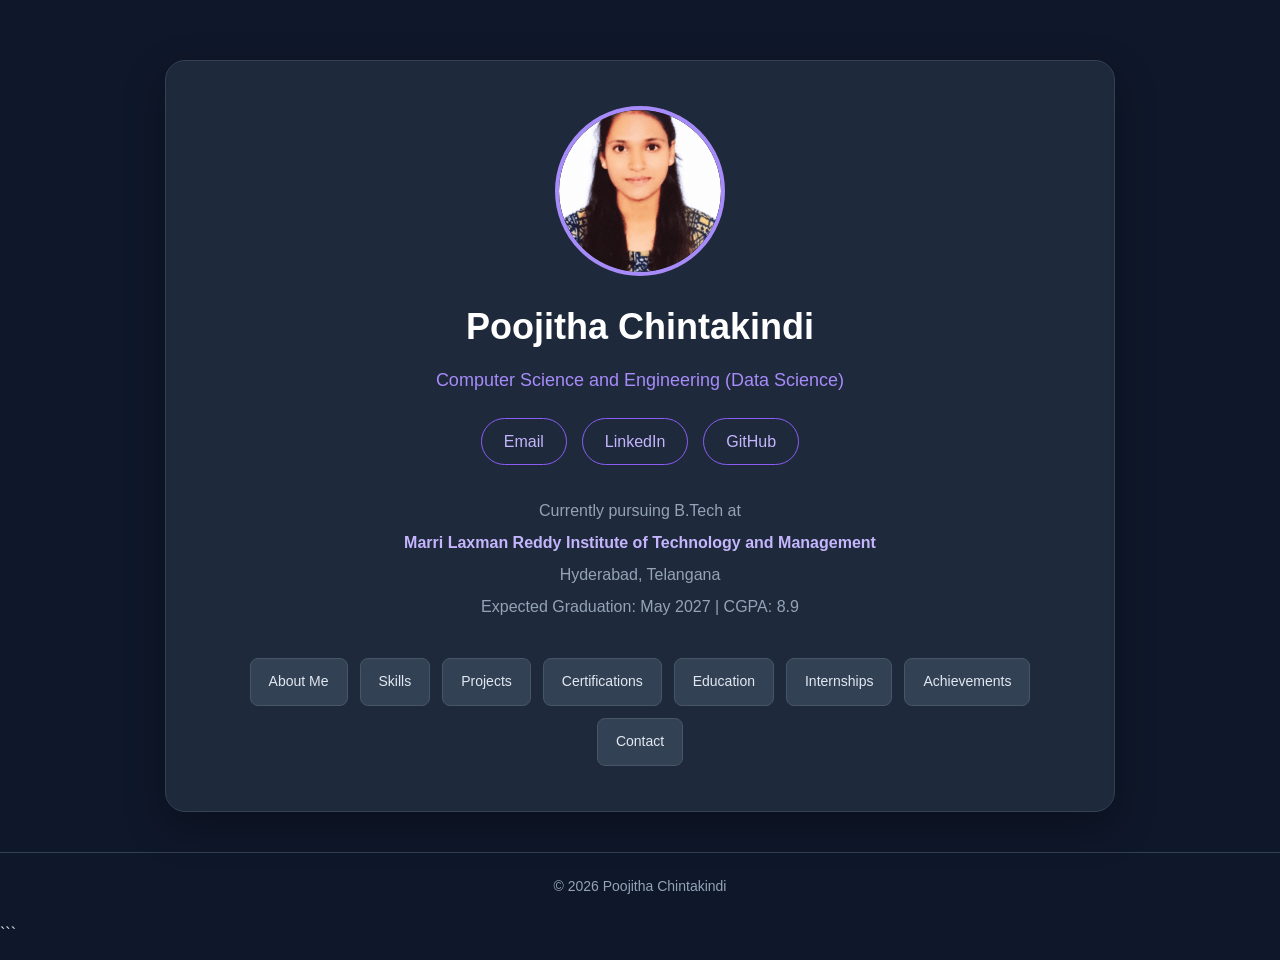
<file: index.html>
<!DOCTYPE html>
<html lang="en">

<head>
    <meta charset="UTF-8">
    <meta name="viewport" content="width=device-width, initial-scale=1.0">

    <title>Poojitha Chintakindi | Portfolio</title>

    <link rel="stylesheet" href="style.css">
</head>

<body>

    <main class="profile-page">
<div class="profile-image">
    <img src="./image/profile.jpeg" alt="Poojitha Chintakindi">
</div>
        <!-- Name -->
        <h1>Poojitha Chintakindi</h1>

        <!-- Degree -->
        <h2>Computer Science and Engineering (Data Science)</h2>

        <!-- Social Links -->
        <div class="contact-links">

            <a href="mailto:poojithachintakindi@gmail.com">
                Email
            </a>

            <a href="https://www.linkedin.com/in/poojitha-chintakindi-b271542a4"
               target="_blank"
               rel="noopener noreferrer">
                LinkedIn
            </a>

            <a href="https://github.com/poojithachintakindi"
               target="_blank"
               rel="noopener noreferrer">
                GitHub
            </a>

        </div>

        <!-- College -->
        <div class="college">

            <p>Currently pursuing B.Tech at</p>

            <a href="https://www.mlritm.ac.in/"
               target="_blank"
               rel="noopener noreferrer">
                Marri Laxman Reddy Institute of Technology and Management
            </a>

            <p>Hyderabad, Telangana</p>
            <p>Expected Graduation: May 2027 | CGPA: 8.9</p>

        </div>

        <!-- Navigation -->
        <nav class="portfolio-menu">

            <a href="about.html">About Me</a>

            <a href="skills.html">Skills</a>

            <a href="projects.html">Projects</a>

            <a href="certificates.html">Certifications</a>

            <a href="education.html">Education</a>

            <a href="experience.html">Internships</a>

            <a href="achivements.html">Achievements</a>

            <a href="contact.html">Contact</a>

        </nav>

    </main>

    <!-- Footer -->
    <footer>
        <p>&copy; 2026 Poojitha Chintakindi</p>
    </footer>

    <script src="script.js"></script>

</body>

</html>
```
</file>
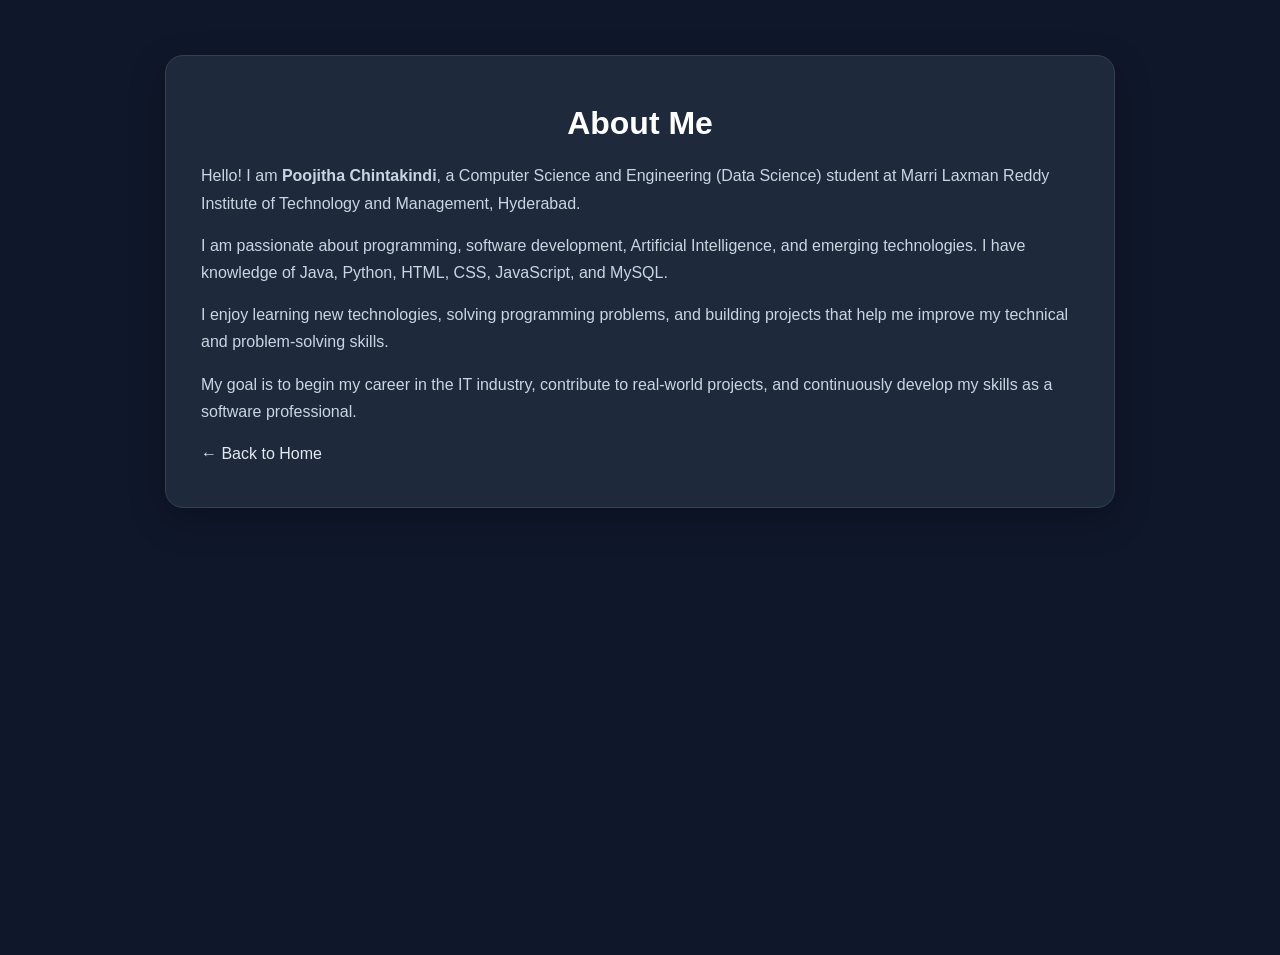
<file: about.html>
<!DOCTYPE html>
<html lang="en">

<head>
    <meta charset="UTF-8">
    <meta name="viewport" content="width=device-width, initial-scale=1.0">

    <title>About Me | Poojitha Chintakindi</title>

    <link rel="stylesheet" href="style.css">
</head>

<body>

    <section class="about-page">

        <h1>About Me</h1>

        <div class="about-content">

            <p>
                Hello! I am <strong>Poojitha Chintakindi</strong>, a Computer Science
                and Engineering (Data Science) student at Marri Laxman Reddy
                Institute of Technology and Management, Hyderabad.
            </p>

            <p>
                I am passionate about programming, software development,
                Artificial Intelligence, and emerging technologies. I have
                knowledge of Java, Python, HTML, CSS, JavaScript, and MySQL.
            </p>

            <p>
                I enjoy learning new technologies, solving programming
                problems, and building projects that help me improve my
                technical and problem-solving skills.
            </p>

            <p>
                My goal is to begin my career in the IT industry, contribute
                to real-world projects, and continuously develop my skills
                as a software professional.
            </p>

        </div>

        <a href="index.html" class="back-home">← Back to Home</a>

    </section>

    <script src="script.js"></script>

</body>
</html>
</file>
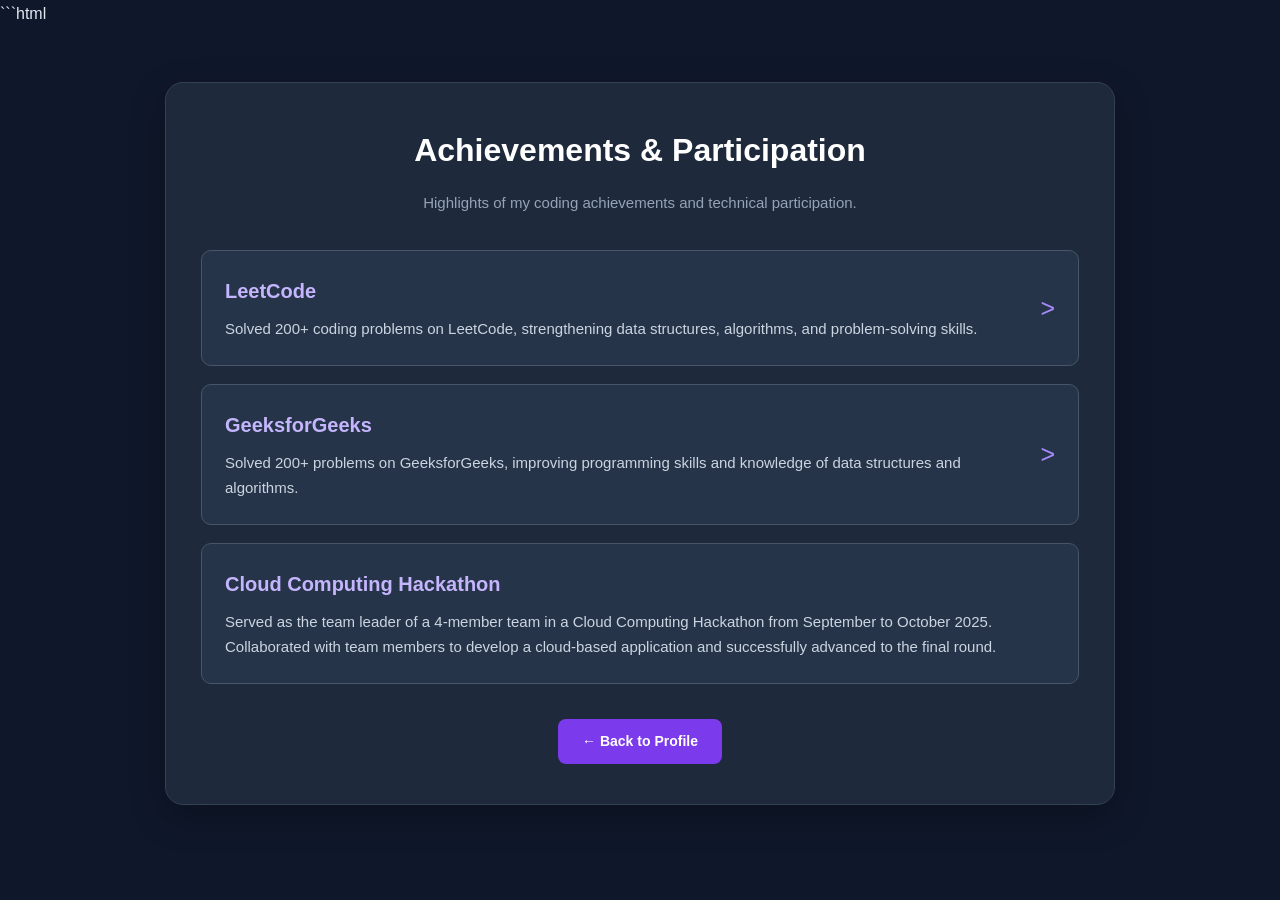
<file: achivements.html>
```html
<!DOCTYPE html>
<html lang="en">

<head>
    <meta charset="UTF-8">
    <meta name="viewport" content="width=device-width, initial-scale=1.0">

    <title>Achievements | Poojitha Chintakindi</title>

    <link rel="stylesheet" href="style.css">
</head>

<body>

    <section class="achievements-page">

        <div class="achievements-container">

            <h1>Achievements & Participation</h1>

            <p class="achievements-subtitle">
                Highlights of my coding achievements and technical participation.
            </p>

            <!-- LeetCode -->

            <a href="https://leetcode.com/"
               target="_blank"
               rel="noopener noreferrer"
               class="achievement-item">

                <div>
                    <h2>LeetCode</h2>

                    <p>
                        Solved 200+ coding problems on LeetCode,
                        strengthening data structures, algorithms,
                        and problem-solving skills.
                    </p>
                </div>

                <span class="achievement-arrow">></span>

            </a>

            <!-- GeeksforGeeks -->

            <a href="https://www.geeksforgeeks.org/"
               target="_blank"
               rel="noopener noreferrer"
               class="achievement-item">

                <div>
                    <h2>GeeksforGeeks</h2>

                    <p>
                        Solved 200+ problems on GeeksforGeeks,
                        improving programming skills and knowledge
                        of data structures and algorithms.
                    </p>
                </div>

                <span class="achievement-arrow">></span>

            </a>

            <!-- Cloud Computing Hackathon -->

            <div class="achievement-item">

                <div>
                    <h2>Cloud Computing Hackathon</h2>

                    <p>
                        Served as the team leader of a 4-member team
                        in a Cloud Computing Hackathon from September
                        to October 2025. Collaborated with team members
                        to develop a cloud-based application and
                        successfully advanced to the final round.
                    </p>

                </div>

            </div>

            <!-- Back -->

            <div class="back-button">

                <a href="index.html">
                    ← Back to Profile
                </a>

            </div>

        </div>

    </section>

</body>

</html>
</file>
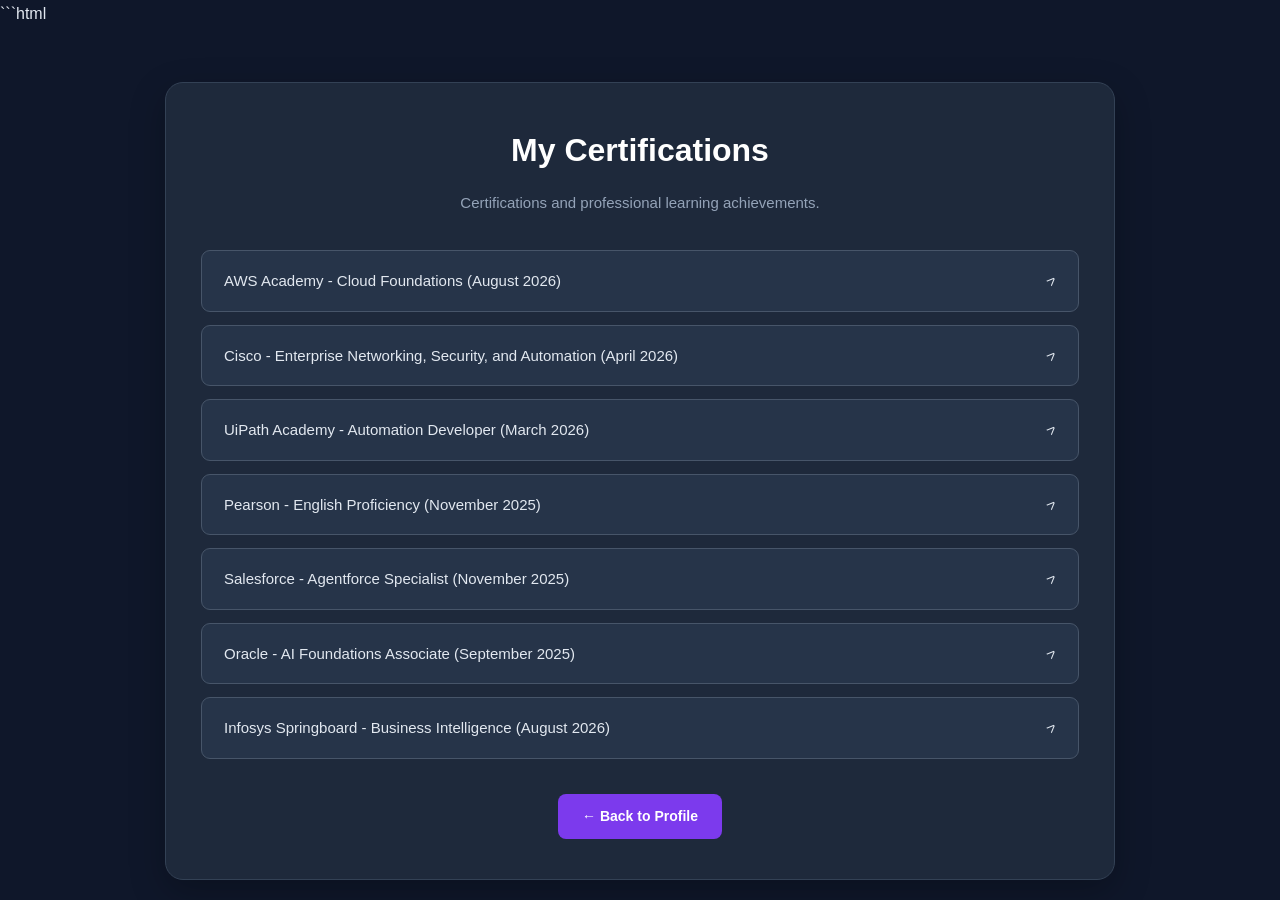
<file: certificates.html>
```html
<!DOCTYPE html>
<html lang="en">

<head>
    <meta charset="UTF-8">
    <meta name="viewport" content="width=device-width, initial-scale=1.0">

    <title>Certifications | Poojitha Chintakindi</title>

    <link rel="stylesheet" href="style.css">
</head>

<body>

    <section class="certifications-page">

        <div class="certifications-container">

            <h1>My Certifications</h1>

            <p class="certifications-subtitle">
                Certifications and professional learning achievements.
            </p>


            <!-- 1. AWS Academy -->

            <a href="certificates/aws-cloud-foundations.pdf"
               target="_blank"
               rel="noopener noreferrer"
               class="certification-item">

                <span>AWS Academy - Cloud Foundations (August 2026)</span>
                <span class="arrow">></span>

            </a>


            <!-- 2. Artificial Intelligence Fundamentals -->

         


            <!-- 3. Cisco Enterprise Networking -->

            <a href="cisco.html"
               target="_blank"
               rel="noopener noreferrer"
               class="certification-item">

                <span>Cisco - Enterprise Networking, Security, and Automation (April 2026)</span>
                <span class="arrow">></span>

            </a>


            <!-- 4. UiPath -->

            <a href="certificates/uipath-automation-developer.pdf"
               target="_blank"
               rel="noopener noreferrer"
               class="certification-item">

                <span>UiPath Academy - Automation Developer (March 2026)</span>
                <span class="arrow">></span>

            </a>


            <!-- 5. Pearson English -->

            <a href="certificates/pearson-english.pdf"
               target="_blank"
               rel="noopener noreferrer"
               class="certification-item">

                <span>Pearson - English Proficiency (November 2025)</span>
                <span class="arrow">></span>

            </a>


            <!-- 6. Salesforce -->

            <a href="certificates/salesforce-agentforce.pdf"
               target="_blank"
               rel="noopener noreferrer"
               class="certification-item">

                <span>Salesforce - Agentforce Specialist (November 2025)</span>
                <span class="arrow">></span>

            </a>


            <!-- 7. Oracle -->

            <a href="certificates/oracle-ai-foundations.pdf"
               target="_blank"
               rel="noopener noreferrer"
               class="certification-item">

                <span>Oracle - AI Foundations Associate (September 2025)</span>
                <span class="arrow">></span>

            </a>


            <!-- 8. Infosys -->

            <a href="certificates/infosys-python.pdf"
               target="_blank"
               rel="noopener noreferrer"
               class="certification-item">

                <span>Infosys Springboard - Business Intelligence (August 2026)</span>
                <span class="arrow">></span>

            </a>


            <!-- Back -->

            <div class="back-button">

                <a href="index.html">
                    ← Back to Profile
                </a>

            </div>

        </div>

    </section>

</body>

</html>
</file>
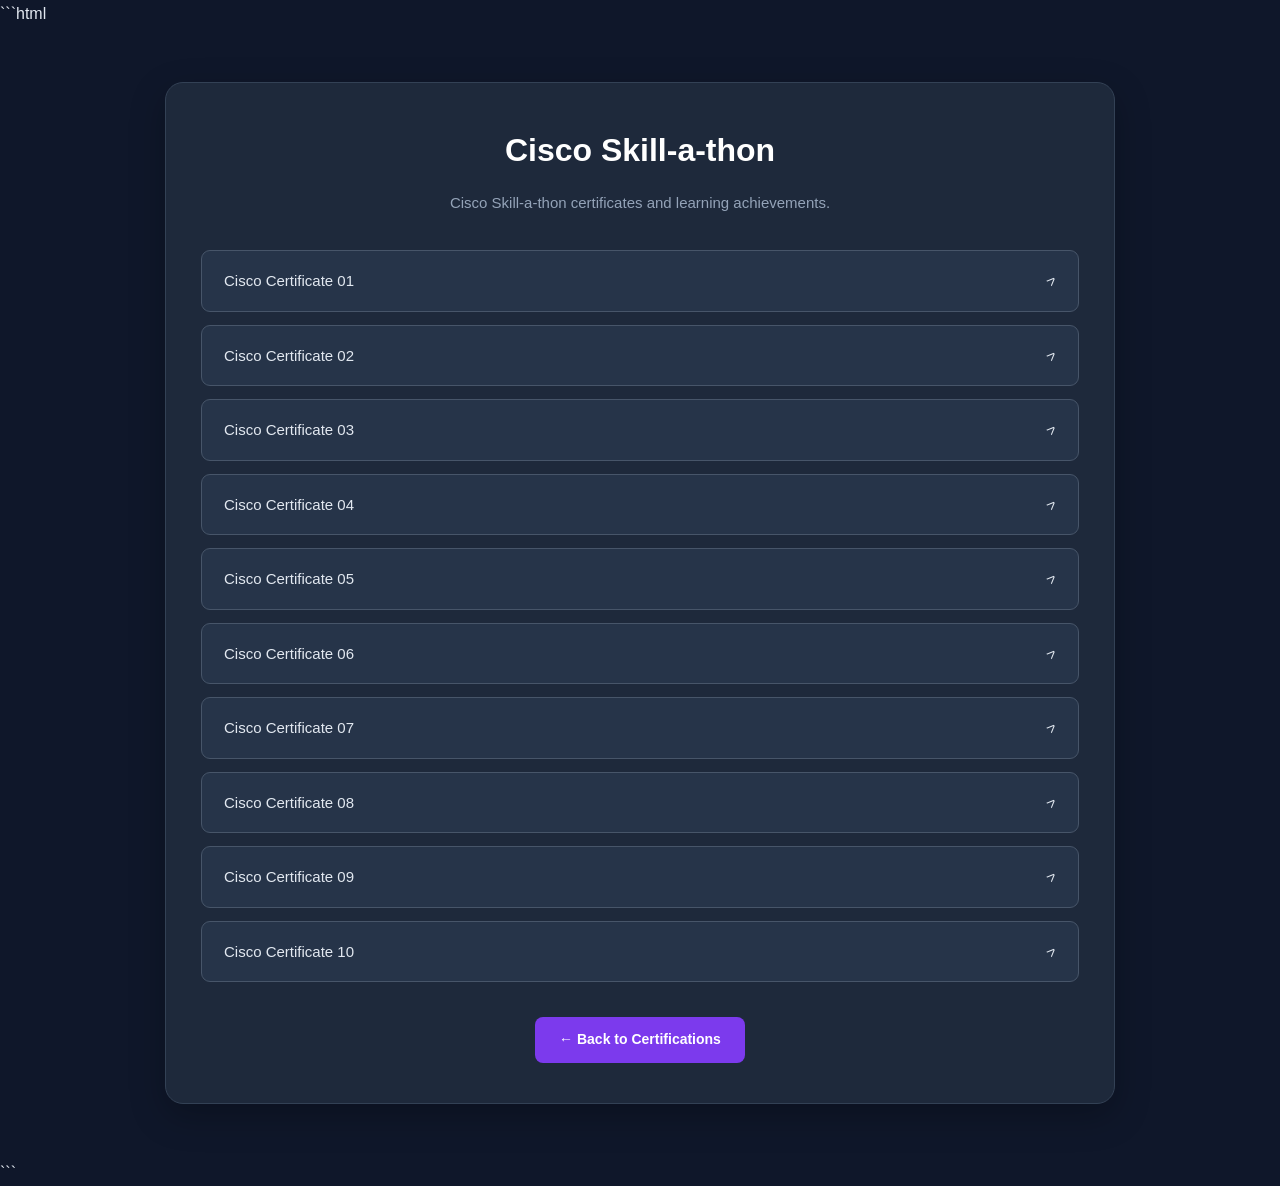
<file: cisco.html>
```html
<!DOCTYPE html>
<html lang="en">

<head>
    <meta charset="UTF-8">
    <meta name="viewport" content="width=device-width, initial-scale=1.0">

    <title>Cisco Skill-a-thon | Poojitha Chintakindi</title>

    <link rel="stylesheet" href="style.css">
</head>

<body>

    <section class="certifications-page">

        <div class="certifications-container">

            <h1>Cisco Skill-a-thon</h1>

            <p class="certifications-subtitle">
                Cisco Skill-a-thon certificates and learning achievements.
            </p>

            <a href="certificates/cisco/cisco1.pdf"
               target="_blank" class="certification-item">
                <span>Cisco Certificate 01</span>
                <span class="arrow">></span>
            </a>

            <a href="certificates/cisco/cisco2.pdf"
               target="_blank" class="certification-item">
                <span>Cisco Certificate 02</span>
                <span class="arrow">></span>
            </a>

            <a href="certificates/cisco/cisco3.pdf"
               target="_blank" class="certification-item">
                <span>Cisco Certificate 03</span>
                <span class="arrow">></span>
            </a>

            <a href="certificates/cisco/cisco4.pdf"
               target="_blank" class="certification-item">
                <span>Cisco Certificate 04</span>
                <span class="arrow">></span>
            </a>

            <a href="certificates/cisco/cisco5.pdf"
               target="_blank" class="certification-item">
                <span>Cisco Certificate 05</span>
                <span class="arrow">></span>
            </a>

            <a href="certificates/cisco/cisco6.pdf"
               target="_blank" class="certification-item">
                <span>Cisco Certificate 06</span>
                <span class="arrow">></span>
            </a>

            <a href="certificates/cisco/cisco7.pdf"
               target="_blank" class="certification-item">
                <span>Cisco Certificate 07</span>
                <span class="arrow">></span>
            </a>

            <a href="certificates/cisco/cisco8.pdf"
               target="_blank" class="certification-item">
                <span>Cisco Certificate 08</span>
                <span class="arrow">></span>
            </a>

            <a href="certificates/cisco/cisco9.pdf"
               target="_blank" class="certification-item">
                <span>Cisco Certificate 09</span>
                <span class="arrow">></span>
            </a>

            <a href="certificates/cisco/cisco10.pdf"
               target="_blank" class="certification-item">
                <span>Cisco Certificate 10</span>
                <span class="arrow">></span>
            </a>
            <!-- Back -->

            <div class="back-button">

                <a href="certificates.html">
                    ← Back to Certifications
                </a>

            </div>

        </div>

    </section>

</body>

</html>
```
</file>
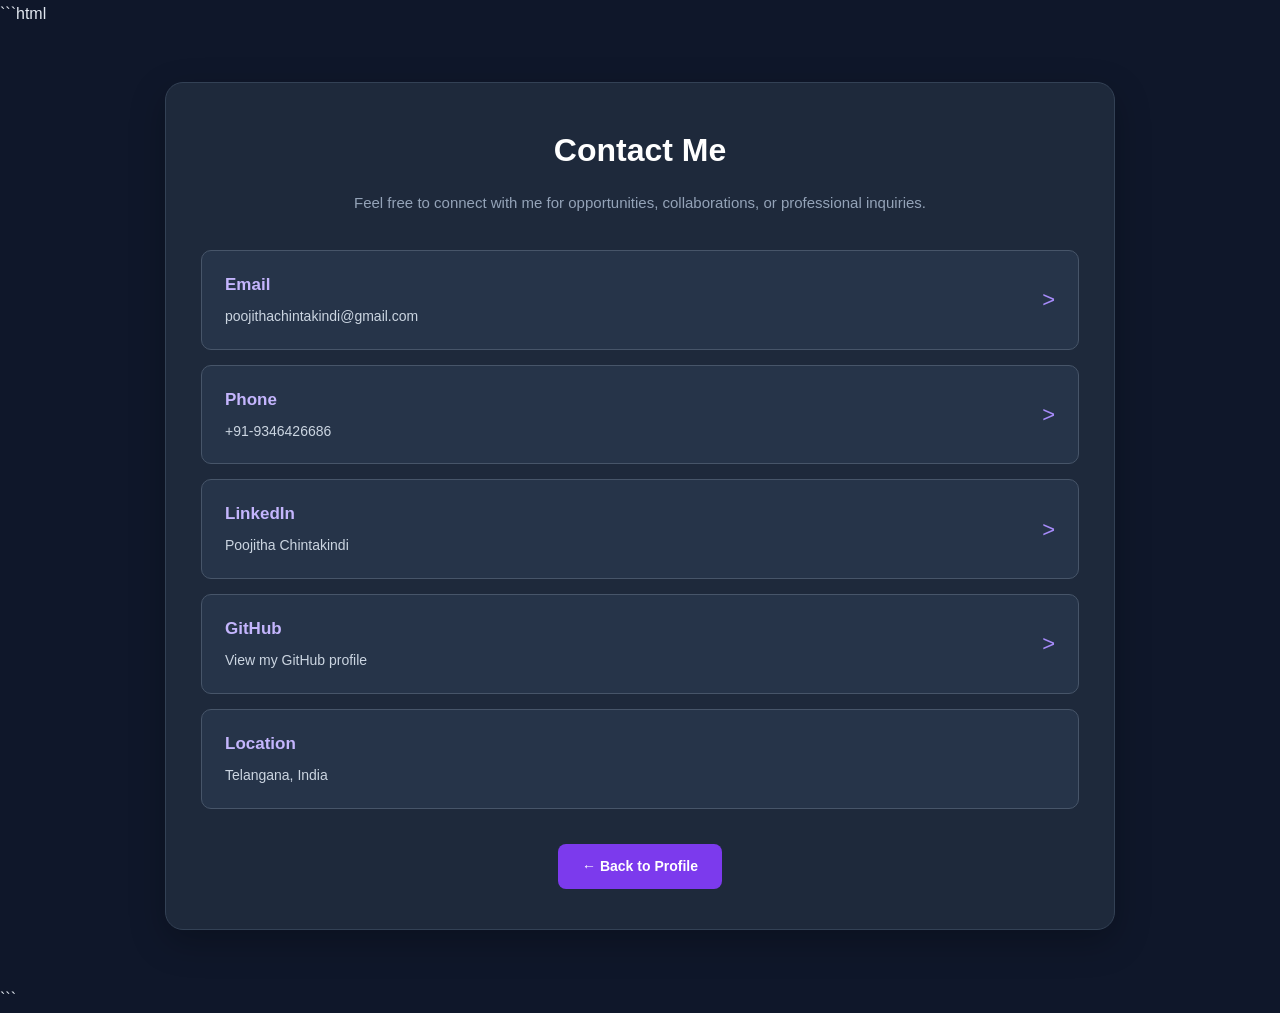
<file: contact.html>
```html
<!DOCTYPE html>
<html lang="en">

<head>
    <meta charset="UTF-8">
    <meta name="viewport" content="width=device-width, initial-scale=1.0">

    <title>Contact | Poojitha Chintakindi</title>

    <link rel="stylesheet" href="style.css">
</head>

<body>

    <section class="contact-page">

        <div class="contact-container">

            <h1>Contact Me</h1>

            <p class="contact-subtitle">
                Feel free to connect with me for opportunities,
                collaborations, or professional inquiries.
            </p>


            <!-- Email -->

            <a href="mailto:poojithachintakindi@gmail.com"
               class="contact-item">

                <div>
                    <h3>Email</h3>
                    <p>poojithachintakindi@gmail.com</p>
                </div>

                <span>></span>

            </a>


            <!-- Phone -->

            <a href="tel:+919346426686"
               class="contact-item">

                <div>
                    <h3>Phone</h3>
                    <p>+91-9346426686</p>
                </div>

                <span>></span>

            </a>


            <!-- LinkedIn -->

            <a href="https://www.linkedin.com/in/poojitha-chintakindi-b271542a4"
               target="_blank"
               rel="noopener noreferrer"
               class="contact-item">

                <div>
                    <h3>LinkedIn</h3>
                    <p>Poojitha Chintakindi</p>
                </div>

                <span>></span>

            </a>


            <!-- GitHub -->

            <a href="https://github.com/poojithachintakindi"
               target="_blank"
               rel="noopener noreferrer"
               class="contact-item">

                <div>
                    <h3>GitHub</h3>
                    <p>View my GitHub profile</p>
                </div>

                <span>></span>

            </a>


            <!-- Location -->

            <div class="contact-item">

                <div>
                    <h3>Location</h3>
                    <p>Telangana, India</p>
                </div>

            </div>


            <!-- Back -->

            <div class="back-button">

                <a href="index.html">
                    ← Back to Profile
                </a>

            </div>

        </div>

    </section>

</body>

</html>
```
</file>
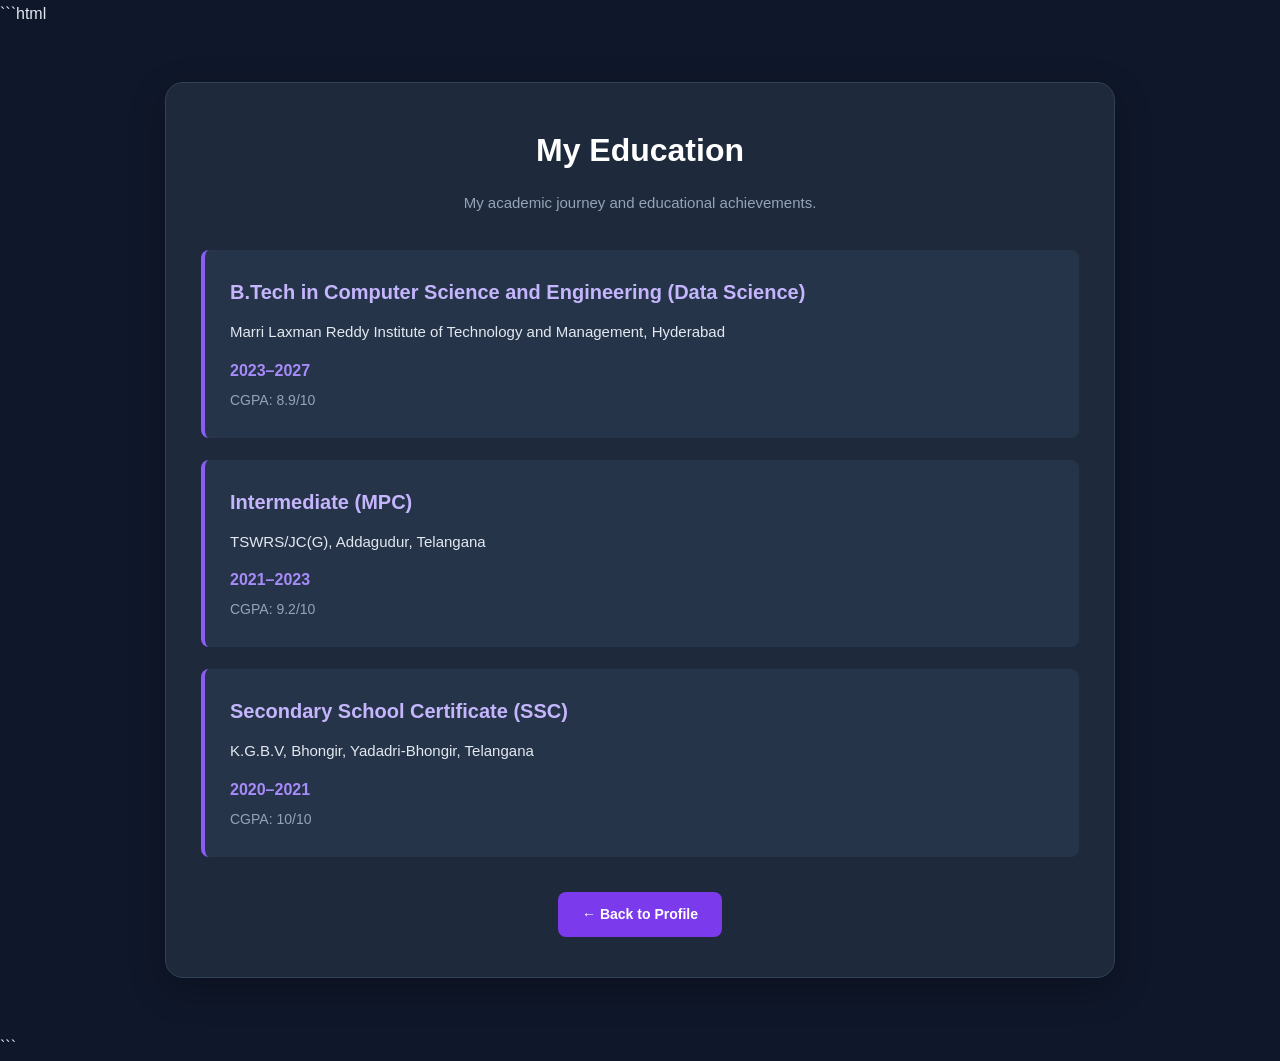
<file: education.html>
```html
<!DOCTYPE html>
<html lang="en">

<head>
    <meta charset="UTF-8">
    <meta name="viewport" content="width=device-width, initial-scale=1.0">

    <title>Education | Poojitha Chintakindi</title>

    <link rel="stylesheet" href="style.css">
</head>

<body>

    <section class="education-page">

        <div class="education-container">

            <h1>My Education</h1>

            <p class="education-subtitle">
                My academic journey and educational achievements.
            </p>

            <!-- B.Tech -->

            <div class="education-item">

                <div class="education-content">

                    <h2>
                        B.Tech in Computer Science and Engineering
                        (Data Science)
                    </h2>

                    <h3>
                        <a href="https://www.mlritm.ac.in/"
                           target="_blank"
                           rel="noopener noreferrer"
                           class="college-link">

                            Marri Laxman Reddy Institute of Technology
                            and Management, Hyderabad

                        </a>
                    </h3>

                    <p class="education-year">
                        2023–2027
                    </p>

                    <p class="education-score">
                        CGPA: 8.9/10
                    </p>

                </div>

            </div>

            <!-- Intermediate -->

            <div class="education-item">

                <div class="education-content">

                    <h2>
                        Intermediate (MPC)
                    </h2>

                    <h3>
                        TSWRS/JC(G), Addagudur, Telangana
                    </h3>

                    <p class="education-year">
                        2021–2023
                    </p>

                    <p class="education-score">
                        CGPA: 9.2/10
                    </p>

                </div>

            </div>

            <!-- SSC -->

            <div class="education-item">

                <div class="education-content">

                    <h2>
                        Secondary School Certificate (SSC)
                    </h2>

                    <h3>
                        K.G.B.V, Bhongir, Yadadri-Bhongir, Telangana
                    </h3>

                    <p class="education-year">
                        2020–2021
                    </p>

                    <p class="education-score">
                        CGPA: 10/10
                    </p>

                </div>

            </div>

            <!-- Back -->

            <div class="back-button">

                <a href="index.html">
                    ← Back to Profile
                </a>

            </div>

        </div>

    </section>

</body>

</html>
```
</file>
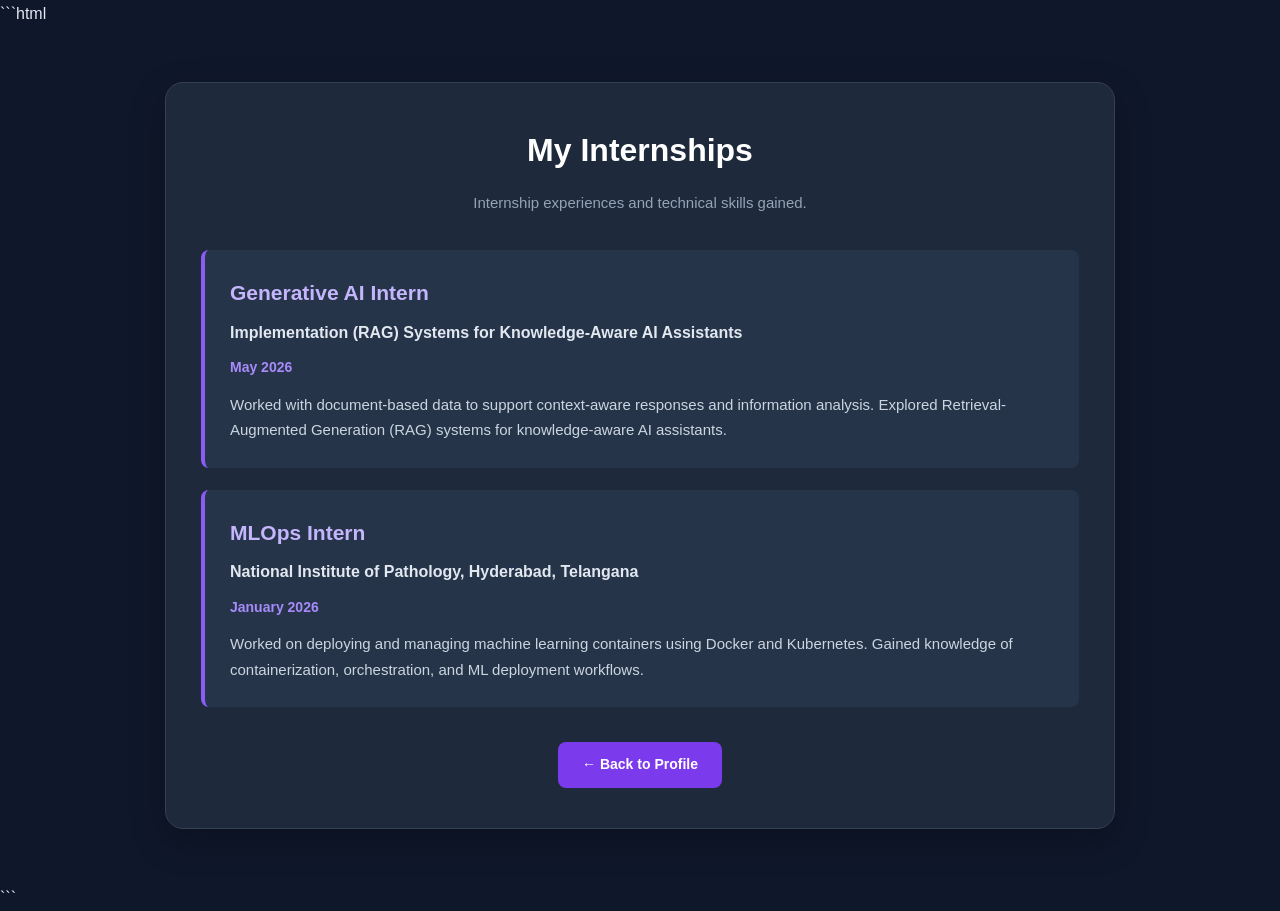
<file: experience.html>
```html
<!DOCTYPE html>
<html lang="en">

<head>
    <meta charset="UTF-8">
    <meta name="viewport" content="width=device-width, initial-scale=1.0">

    <title>Internships | Poojitha Chintakindi</title>

    <link rel="stylesheet" href="style.css">
</head>

<body>

    <section class="experience-page">

        <div class="experience-container">

            <h1>My Internships</h1>

            <p class="experience-subtitle">
                Internship experiences and technical skills gained.
            </p>


            <!-- Generative AI Internship -->

            <div class="experience-item">

                <h2>Generative AI Intern</h2>

                <h3>
                    Implementation (RAG) Systems for Knowledge-Aware AI Assistants
                </h3>

                <p class="experience-duration">
                    May 2026
                </p>

                <p class="experience-description">
                    Worked with document-based data to support context-aware
                    responses and information analysis. Explored Retrieval-
                    Augmented Generation (RAG) systems for knowledge-aware
                    AI assistants.
                </p>

            </div>


            <!-- MLOps Internship -->

            <div class="experience-item">

                <h2>MLOps Intern</h2>

                <h3>
                    National Institute of Pathology, Hyderabad, Telangana
                </h3>

                <p class="experience-duration">
                    January 2026
                </p>

                <p class="experience-description">
                    Worked on deploying and managing machine learning
                    containers using Docker and Kubernetes. Gained knowledge
                    of containerization, orchestration, and ML deployment
                    workflows.
                </p>

            </div>


            <!-- Back to Profile -->

            <div class="back-button">

                <a href="index.html">
                    ← Back to Profile
                </a>

            </div>

        </div>

    </section>

</body>

</html>
```
</file>
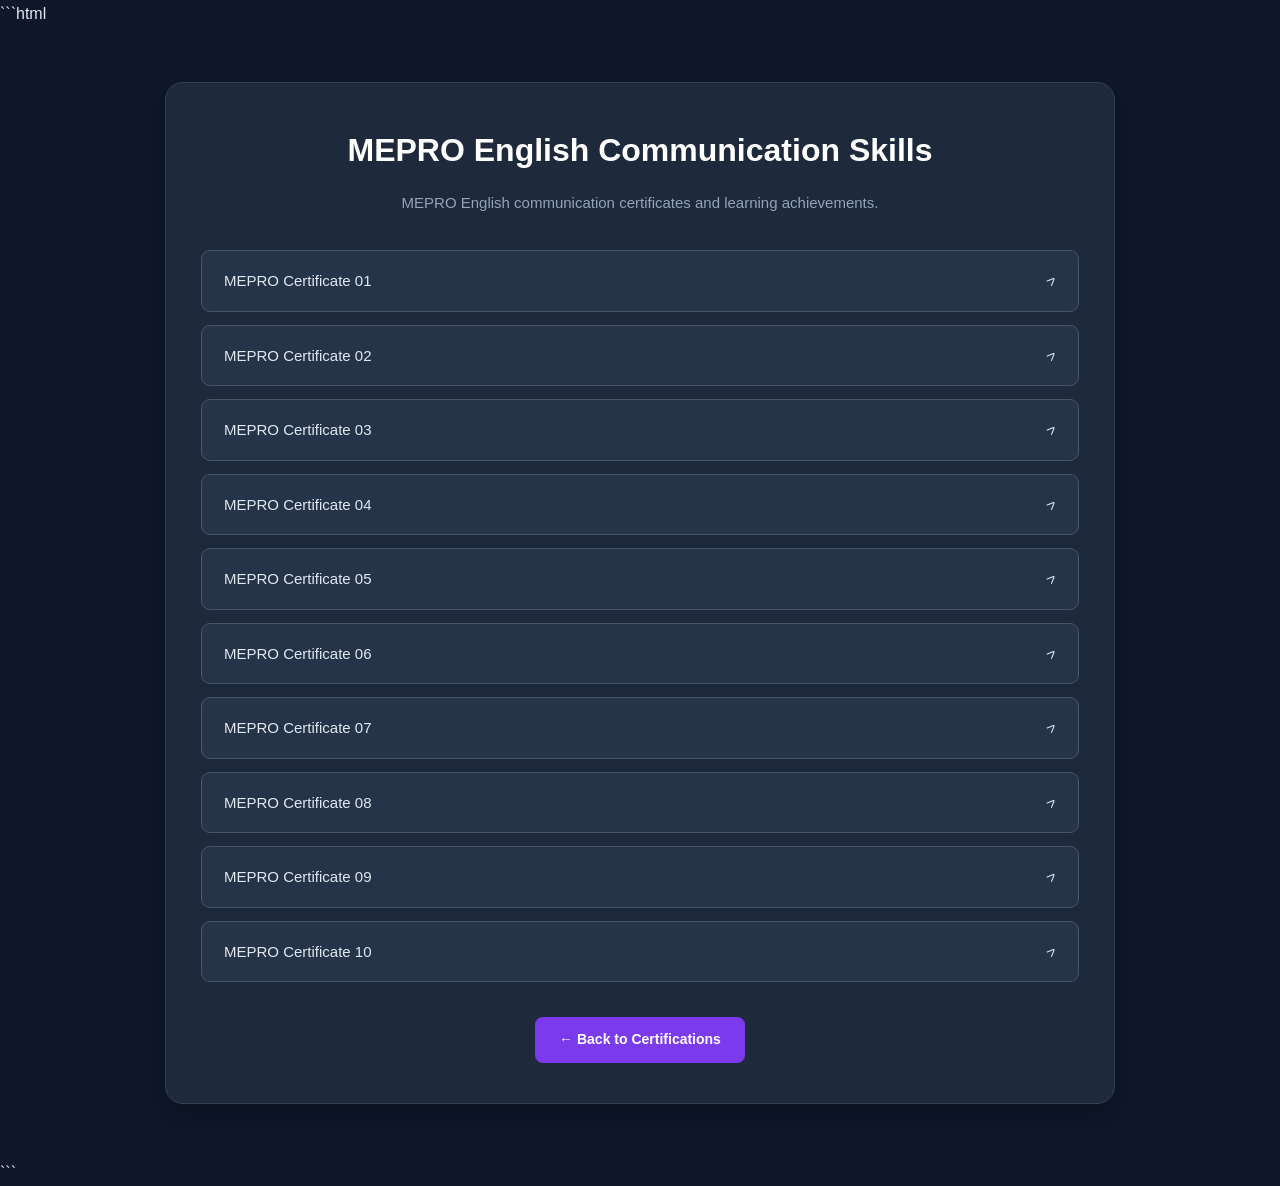
<file: mepro.html>
```html
<!DOCTYPE html>
<html lang="en">

<head>
    <meta charset="UTF-8">
    <meta name="viewport" content="width=device-width, initial-scale=1.0">

    <title>MEPRO English Communication Skills | Poojitha Chintakindi</title>

    <link rel="stylesheet" href="style.css">
</head>

<body>

    <section class="certifications-page">

        <div class="certifications-container">

            <h1>MEPRO English Communication Skills</h1>

            <p class="certifications-subtitle">
                MEPRO English communication certificates and learning achievements.
            </p>

            <a href="certificates/mepro/mepro1.pdf"
               target="_blank"
               rel="noopener noreferrer"
               class="certification-item">
                <span>MEPRO Certificate 01</span>
                <span class="arrow">></span>
            </a>

            <a href="certificates/mepro/mepro2.pdf"
               target="_blank"
               rel="noopener noreferrer"
               class="certification-item">
                <span>MEPRO Certificate 02</span>
                <span class="arrow">></span>
            </a>

            <a href="certificates/mepro/mepro3.pdf"
               target="_blank"
               rel="noopener noreferrer"
               class="certification-item">
                <span>MEPRO Certificate 03</span>
                <span class="arrow">></span>
            </a>

            <a href="certificates/mepro/mepro4.pdf"
               target="_blank"
               rel="noopener noreferrer"
               class="certification-item">
                <span>MEPRO Certificate 04</span>
                <span class="arrow">></span>
            </a>

            <a href="certificates/mepro/mepro5.pdf"
               target="_blank"
               rel="noopener noreferrer"
               class="certification-item">
                <span>MEPRO Certificate 05</span>
                <span class="arrow">></span>
            </a>

            <a href="certificates/mepro/mepro6.pdf"
               target="_blank"
               rel="noopener noreferrer"
               class="certification-item">
                <span>MEPRO Certificate 06</span>
                <span class="arrow">></span>
            </a>

            <a href="certificates/mepro/mepro7.pdf"
               target="_blank"
               rel="noopener noreferrer"
               class="certification-item">
                <span>MEPRO Certificate 07</span>
                <span class="arrow">></span>
            </a>

            <a href="certificates/mepro/mepro8.pdf"
               target="_blank"
               rel="noopener noreferrer"
               class="certification-item">
                <span>MEPRO Certificate 08</span>
                <span class="arrow">></span>
            </a>

            <a href="certificates/mepro/mepro9.pdf"
               target="_blank"
               rel="noopener noreferrer"
               class="certification-item">
                <span>MEPRO Certificate 09</span>
                <span class="arrow">></span>
            </a>

            <a href="certificates/mepro/mepro10.pdf"
               target="_blank"
               rel="noopener noreferrer"
               class="certification-item">
                <span>MEPRO Certificate 10</span>
                <span class="arrow">></span>
            </a>

            <!-- Back -->

            <div class="back-button">

                <a href="certificates.html">
                    ← Back to Certifications
                </a>

            </div>

        </div>

    </section>

</body>

</html>
```
</file>
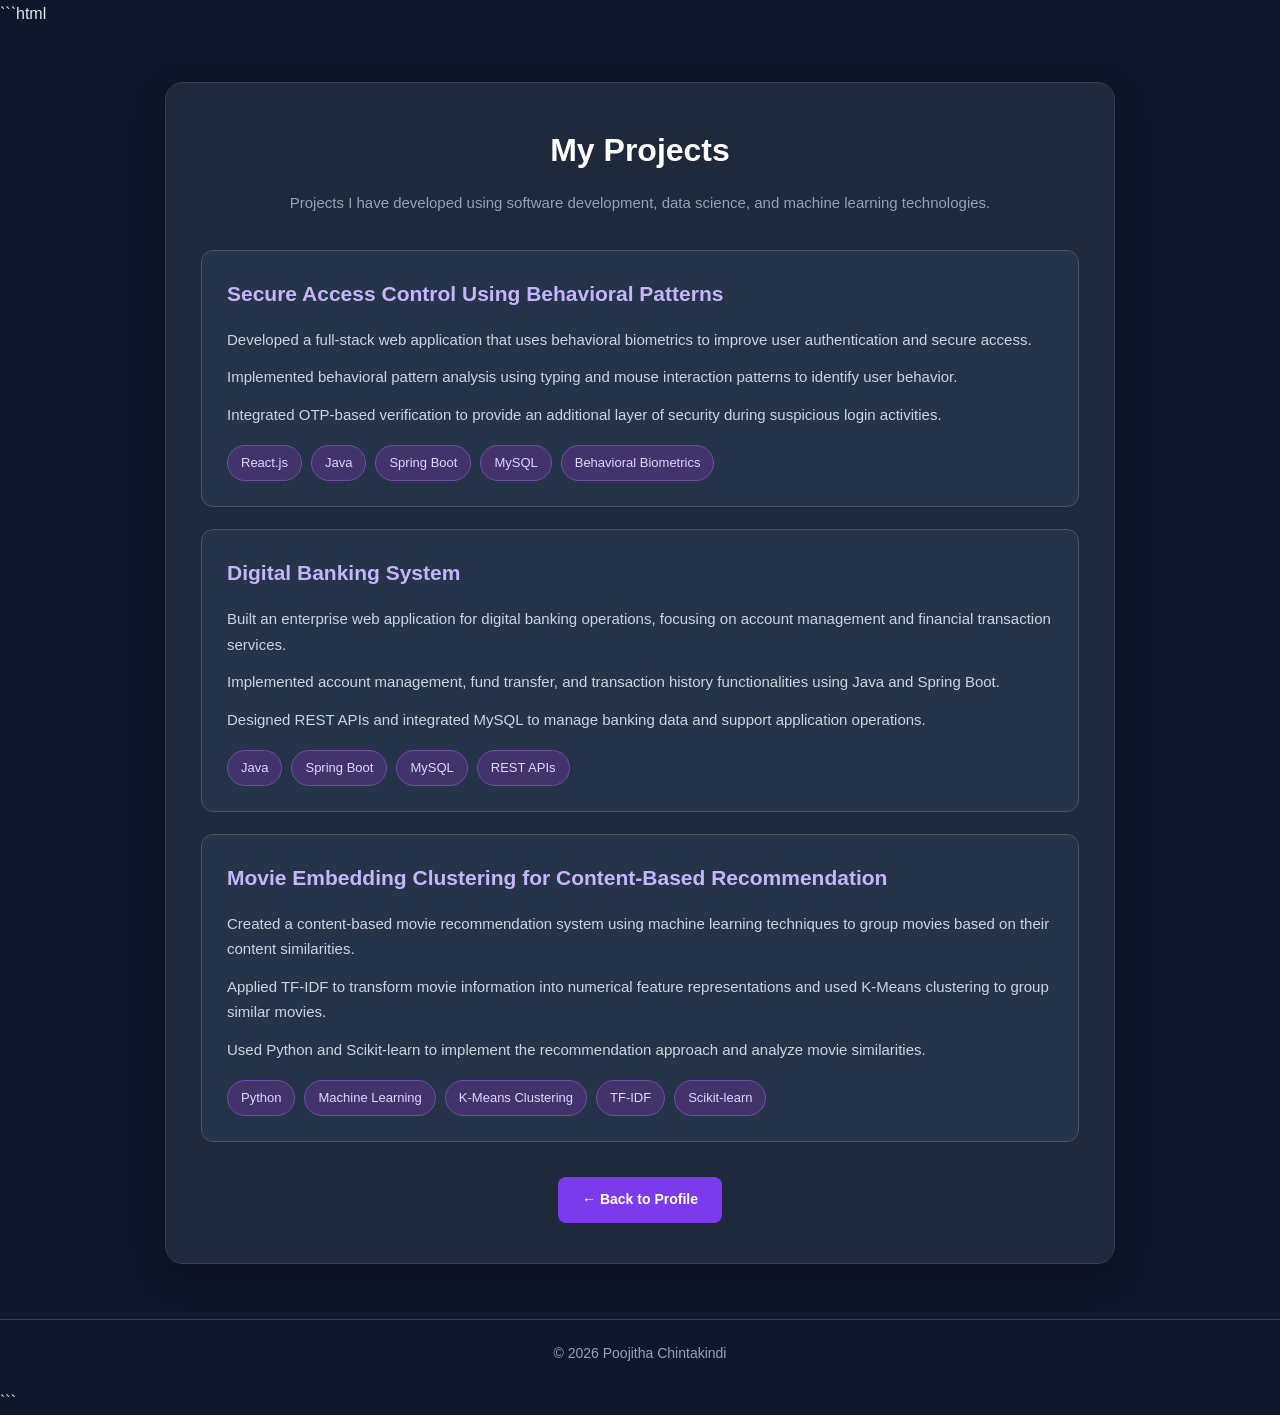
<file: projects.html>
```html
<!DOCTYPE html>
<html lang="en">

<head>
    <meta charset="UTF-8">
    <meta name="viewport" content="width=device-width, initial-scale=1.0">

    <title>Projects | Poojitha Chintakindi</title>

    <link rel="stylesheet" href="style.css">
</head>

<body>

    <!-- Projects Page -->

    <main class="projects-page">

        <h1>My Projects</h1>

        <p class="projects-intro">
            Projects I have developed using software development,
            data science, and machine learning technologies.
        </p>


        <!-- ================= SECURE ACCESS CONTROL ================= -->

        <div class="project-card">

            <div class="project-header">

                <h2>Secure Access Control Using Behavioral Patterns</h2>

            </div>

            <p>
                Developed a full-stack web application that uses behavioral
                biometrics to improve user authentication and secure access.
            </p>

            <p>
                Implemented behavioral pattern analysis using typing and
                mouse interaction patterns to identify user behavior.
            </p>

            <p>
                Integrated OTP-based verification to provide an additional
                layer of security during suspicious login activities.
            </p>

            <div class="project-tech">

                <span>React.js</span>
                <span>Java</span>
                <span>Spring Boot</span>
                <span>MySQL</span>
                <span>Behavioral Biometrics</span>

            </div>

        </div>


        <!-- ================= DIGITAL BANKING SYSTEM ================= -->

        <div class="project-card">

            <div class="project-header">

                <h2>Digital Banking System</h2>

            </div>

            <p>
                Built an enterprise web application for digital banking
                operations, focusing on account management and financial
                transaction services.
            </p>

            <p>
                Implemented account management, fund transfer, and
                transaction history functionalities using Java
                and Spring Boot.
            </p>

            <p>
                Designed REST APIs and integrated MySQL to manage
                banking data and support application operations.
            </p>

            <div class="project-tech">

                <span>Java</span>
                <span>Spring Boot</span>
                <span>MySQL</span>
                <span>REST APIs</span>

            </div>

        </div>


        <!-- ================= MOVIE RECOMMENDATION ================= -->

        <div class="project-card">

            <div class="project-header">

                <h2>Movie Embedding Clustering for Content-Based Recommendation</h2>

            </div>

            <p>
                Created a content-based movie recommendation system
                using machine learning techniques to group movies
                based on their content similarities.
            </p>

            <p>
                Applied TF-IDF to transform movie information into
                numerical feature representations and used K-Means
                clustering to group similar movies.
            </p>

            <p>
                Used Python and Scikit-learn to implement the
                recommendation approach and analyze movie similarities.
            </p>

            <div class="project-tech">

                <span>Python</span>
                <span>Machine Learning</span>
                <span>K-Means Clustering</span>
                <span>TF-IDF</span>
                <span>Scikit-learn</span>

            </div>

        </div>


        <!-- ================= BACK BUTTON ================= -->

        <div class="back-button">

            <a href="index.html">
                ← Back to Profile
            </a>

        </div>

    </main>


    <!-- Footer -->

    <footer>

        <p>
            © 2026 Poojitha Chintakindi
        </p>

    </footer>


    <script src="script.js"></script>

</body>

</html>
```
</file>
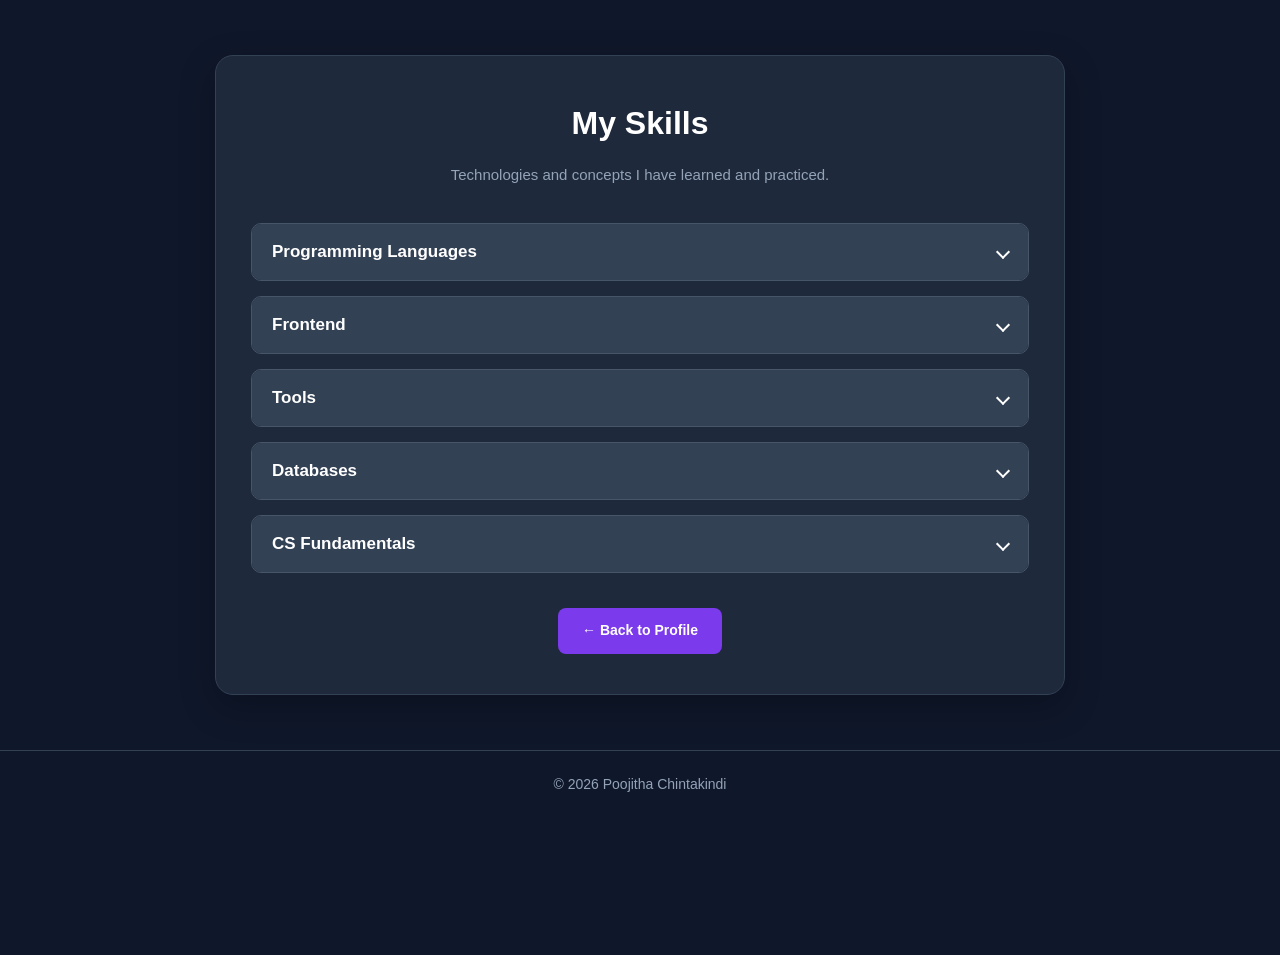
<file: skills.html>
<!DOCTYPE html>
<html lang="en">

<head>
    <meta charset="UTF-8">
    <meta name="viewport" content="width=device-width, initial-scale=1.0">

    <title>Skills | Poojitha Chintakindi</title>

    <link rel="stylesheet" href="style.css">
</head>

<body>

    <main class="skills-page">

        <h1>My Skills</h1>

        <p class="skills-intro">
            Technologies and concepts I have learned and practiced.
        </p>

        <!-- Programming Languages -->
        <div class="skill-card">

            <button class="skill-title">
                Programming Languages
                <span class="arrow"></span>
            </button>

            <div class="skill-content">
                <span>Java</span>
                <span>Python</span>
            </div>

        </div>

        <!-- Frontend -->
        <div class="skill-card">

            <button class="skill-title">
                Frontend
                <span class="arrow"></span>
            </button>

            <div class="skill-content">
                <span>HTML</span>
                <span>CSS</span>
                <span>JavaScript</span>
            </div>

        </div>

        <!-- Tools -->
        <div class="skill-card">

            <button class="skill-title">
                Tools
                <span class="arrow"></span>
            </button>

            <div class="skill-content">
                <span>GitHub</span>
                <span>Visual Studio Code</span>
                
            </div>

        </div>

        <!-- Databases -->
        <div class="skill-card">

            <button class="skill-title">
                Databases
                <span class="arrow"></span>
            </button>

            <div class="skill-content">
                <span>MySQL</span>
            </div>

        </div>

        <!-- CS Fundamentals -->
        <div class="skill-card">

            <button class="skill-title">
                CS Fundamentals
                <span class="arrow"></span>
            </button>

            <div class="skill-content">
                <span>Data Structures &amp; Algorithms</span>
                <span>Object-Oriented Programming (OOP)</span>
                <span>DBMS</span>
            </div>

        </div>

        <!-- Back -->
        <div class="back-button">

            <a href="index.html">
                ← Back to Profile
            </a>

        </div>

    </main>

    <footer>

        <p>&copy; 2026 Poojitha Chintakindi</p>

    </footer>

    <script src="script.js"></script>

</body>

</html>
</file>
<file: style.css>
/* =========================================
   1. GENERAL RESET AND BODY
========================================= */

* {
    margin: 0;
    padding: 0;
    box-sizing: border-box;
}

html {
    scroll-behavior: smooth;
}

body {
    font-family: 'Segoe UI', Arial, sans-serif;
    background: #0f172a;
    color: #e2e8f0;
    line-height: 1.7;
    min-height: 100vh;
}

a {
    text-decoration: none;
    color: inherit;
}

button {
    font-family: inherit;
    cursor: pointer;
}


/* =========================================
   2. HOME / PROFILE PAGE
========================================= */

.profile-page {
    width: 90%;
    max-width: 950px;
    margin: 60px auto 40px;
    padding: 45px 35px;
    text-align: center;
    background: #1e293b;
    border: 1px solid #334155;
    border-radius: 20px;
    box-shadow: 0 15px 40px rgba(0, 0, 0, 0.3);
}

.profile-image {
    width: 170px;
    height: 170px;
    margin: 0 auto 20px;
    border-radius: 50%;
    overflow: hidden;
    border: 4px solid #a78bfa;
}

.profile-image img {
    width: 100%;
    height: 100%;
    object-fit: cover;
    border-radius: 50%;
    display: block;
}
.profile-image img:hover {
    transform: scale(1.05);
}

.profile-page h1 {
    font-size: 36px;
    color: #ffffff;
    margin-bottom: 8px;
}

.profile-page h2 {
    font-size: 18px;
    font-weight: 500;
    color: #a78bfa;
    margin-bottom: 22px;
}

.contact-links {
    display: flex;
    justify-content: center;
    flex-wrap: wrap;
    gap: 15px;
    margin-bottom: 30px;
}

.contact-links a {
    padding: 9px 22px;
    border: 1px solid #8b5cf6;
    border-radius: 25px;
    color: #c4b5fd;
    text-decoration: none;
    transition: 0.3s ease;
}

.contact-links a:hover {
    background: #8b5cf6;
    color: white;
    transform: translateY(-3px);
}

.college {
    margin: 25px auto;
    line-height: 2;
}

.college p {
    color: #94a3b8;
}

.college a {
    color: #c4b5fd;
    font-weight: 600;
    text-decoration: none;
}

.college a:hover {
    color: #ffffff;
    text-decoration: underline;
}

/* Mobile Responsive */
@media (max-width: 600px) {
    .profile-page {
        width: 88%;
        padding: 30px 15px;
        margin: 30px auto;
    }

    .profile-page h1 {
        font-size: 28px;
    }

    .profile-page h2 {
        font-size: 16px;
    }

    .profile-image img {
        width: 140px;
        height: 140px;
    }
}



/* =========================================
   3. PORTFOLIO NAVIGATION
========================================= */

.portfolio-menu {
    display: flex;
    justify-content: center;
    flex-wrap: wrap;
    gap: 12px;
    margin-top: 35px;
}

.portfolio-menu a {
    background: #334155;
    color: #e2e8f0;
    padding: 11px 18px;
    border-radius: 8px;
    border: 1px solid #475569;
    font-size: 14px;
    transition: 0.3s ease;
}

.portfolio-menu a:hover {
    background: #7c3aed;
    border-color: #a78bfa;
    color: white;
    transform: translateY(-4px);
}


/* =========================================
   4. COMMON PAGE CONTAINERS
========================================= */

.skills-page,
.about-page,
.projects-page,
.education-page,
.experience-page,
.achievements-page,
.certifications-page,
.contact-page {
    width: 90%;
    max-width: 950px;
    margin: 55px auto;
    padding: 40px 35px;
    background: #1e293b;
    border: 1px solid #334155;
    border-radius: 18px;
    box-shadow: 0 12px 35px rgba(0, 0, 0, 0.25);
}


/* Common Page Headings */

.skills-page h1,
.about-page h1,
.projects-page h1,
.education-container h1,
.experience-container h1,
.achievements-container h1,
.certifications-container h1,
.contact-container h1 {
    text-align: center;
    color: #ffffff;
    font-size: 32px;
    margin-bottom: 12px;
}

.skills-intro,
.projects-intro,
.education-subtitle,
.experience-subtitle,
.achievements-subtitle,
.certifications-subtitle,
.contact-subtitle {
    text-align: center;
    color: #94a3b8;
    margin-bottom: 35px;
    font-size: 15px;
}


/* =========================================
   5. ABOUT PAGE
========================================= */

.about-page p {
    color: #cbd5e1;
    font-size: 16px;
    margin-bottom: 15px;
}

.about-page h2 {
    color: #c4b5fd;
    margin: 22px 0 12px;
}


/* =========================================
   6. SKILLS PAGE
========================================= */

.skills-page {
    max-width: 850px;
}

/* Skill Card */

.skill-card {
    background: #263449;
    margin-bottom: 15px;
    border-radius: 10px;
    border: 1px solid #475569;
    overflow: hidden;
    transition: 0.3s ease;
}

.skill-card:hover {
    border-color: #a78bfa;
}

/* Skill Heading */

.skill-title {
    width: 100%;
    padding: 18px 20px;
    background: #334155;
    color: #ffffff;
    border: none;
    text-align: left;
    font-size: 17px;
    font-weight: bold;
    display: flex;
    justify-content: space-between;
    align-items: center;
    transition: 0.3s ease;
}

.skill-title:hover {
    background: #43336b;
}

/* Arrow */

.skill-title .arrow {
    width: 10px;
    height: 10px;
    border-right: 2px solid white;
    border-bottom: 2px solid white;
    transform: rotate(45deg);
    transition: transform 0.3s ease;
}

/* Hide Skills Initially */

.skill-content {
    display: none;
    padding: 18px 20px;
    background: #1e293b;
    gap: 12px;
    flex-wrap: wrap;
}

/* Show Skills When Heading Is Clicked */

.skill-card.active .skill-content {
    display: flex;
}

/* Active Heading */

.skill-card.active .skill-title {
    background: #7c3aed;
    color: #ffffff;
}

/* Rotate Arrow */

.skill-card.active .skill-title .arrow {
    transform: rotate(225deg);
}

/* Individual Skills */

.skill-content span {
    display: inline-block;
    background: #43336b;
    color: #ddd6fe;
    border: 1px solid #6d50a5;
    padding: 9px 16px;
    border-radius: 20px;
    font-size: 14px;
    font-weight: 500;
}


/* =========================================
   7. PROJECTS PAGE
========================================= */

.project-card {
    background: #263449;
    border: 1px solid #475569;
    border-radius: 12px;
    padding: 25px;
    margin-bottom: 22px;
    transition: 0.3s ease;
}

.project-card:hover,
.project-card.active {
    border-color: #a78bfa;
    transform: translateY(-4px);
    box-shadow: 0 10px 25px rgba(124, 58, 237, 0.12);
}

.project-header {
    display: flex;
    justify-content: space-between;
    align-items: center;
    flex-wrap: wrap;
    gap: 12px;
    margin-bottom: 15px;
}

.project-header h2 {
    color: #c4b5fd;
    font-size: 21px;
}

.project-card p {
    color: #cbd5e1;
    margin-bottom: 12px;
    font-size: 15px;
}

.github-link {
    display: inline-block;
    padding: 7px 16px;
    background: #7c3aed;
    color: white;
    border-radius: 7px;
    font-size: 13px;
    transition: 0.3s ease;
}

.github-link:hover {
    background: #6d28d9;
}

.project-tech {
    display: flex;
    flex-wrap: wrap;
    gap: 9px;
    margin-top: 18px;
}

.project-tech span {
    background: #43336b;
    color: #ddd6fe;
    border: 1px solid #6d50a5;
    border-radius: 20px;
    padding: 6px 13px;
    font-size: 13px;
}


/* =========================================
   8. EDUCATION PAGE
========================================= */

.education-item {
    background: #263449;
    border-left: 4px solid #8b5cf6;
    border-radius: 8px;
    padding: 25px;
    margin-bottom: 22px;
    transition: 0.3s ease;
}

.education-item:hover,
.education-item.active {
    background: #334155;
    transform: translateX(5px);
}

.education-content h2 {
    color: #c4b5fd;
    font-size: 20px;
    margin-bottom: 10px;
}

.education-content h3 {
    font-size: 15px;
    font-weight: 500;
    margin-bottom: 12px;
}

.college-link {
    color: #e2e8f0;
}

.college-link:hover {
    color: #a78bfa;
}

.education-year {
    color: #a78bfa;
    font-weight: 600;
    margin-bottom: 5px;
}

.education-score {
    color: #94a3b8;
    font-size: 14px;
}


/* =========================================
   9. INTERNSHIPS / EXPERIENCE PAGE
========================================= */

.experience-item {
    background: #263449;
    border-left: 4px solid #8b5cf6;
    border-radius: 8px;
    padding: 25px;
    margin-bottom: 22px;
    transition: 0.3s ease;
}

.experience-item:hover,
.experience-item.active {
    background: #334155;
    transform: translateX(5px);
}

.experience-item h2 {
    color: #c4b5fd;
    font-size: 21px;
    margin-bottom: 8px;
}

.experience-item h3 {
    color: #e2e8f0;
    font-size: 16px;
    margin-bottom: 10px;
}

.experience-duration {
    color: #a78bfa;
    font-weight: 600;
    font-size: 14px;
    margin-bottom: 12px;
}

.experience-description {
    color: #cbd5e1;
    font-size: 15px;
}


/* =========================================
   10. CERTIFICATIONS PAGE
========================================= */

.certification-item {
    display: flex;
    justify-content: space-between;
    align-items: center;
    gap: 15px;
    background: #263449;
    border: 1px solid #475569;
    padding: 17px 22px;
    margin-bottom: 13px;
    border-radius: 9px;
    color: #e2e8f0;
    font-size: 15px;
    transition: 0.3s ease;
    cursor: pointer;
}

.certification-item:hover {
    background: #43336b;
    border-color: #a78bfa;
    color: white;
    transform: translateX(5px);
}

.certification-item.clicked {
    transform: scale(0.98);
    border-color: #a78bfa;
}

.certification-item .arrow {
    flex-shrink: 0;
    transform: rotate(-45deg);
}


/* =========================================
   11. ACHIEVEMENTS PAGE
========================================= */

.achievement-item {
    display: flex;
    justify-content: space-between;
    align-items: center;
    gap: 20px;
    background: #263449;
    border: 1px solid #475569;
    border-radius: 10px;
    padding: 23px;
    margin-bottom: 18px;
    transition: 0.3s ease;
}

.achievement-item:hover,
.achievement-item.active {
    background: #334155;
    border-color: #a78bfa;
    transform: translateY(-3px);
}

.achievement-item h2 {
    color: #c4b5fd;
    font-size: 20px;
    margin-bottom: 8px;
}

.achievement-item p {
    color: #cbd5e1;
    font-size: 15px;
}

.achievement-arrow {
    color: #a78bfa;
    font-size: 25px;
    flex-shrink: 0;
}


/* =========================================
   12. CONTACT PAGE
========================================= */

.contact-item {
    display: flex;
    justify-content: space-between;
    align-items: center;
    gap: 15px;
    padding: 20px 23px;
    margin-bottom: 15px;
    background: #263449;
    border: 1px solid #475569;
    border-radius: 10px;
    transition: 0.3s ease;
}

.contact-item:hover {
    background: #43336b;
    border-color: #a78bfa;
    transform: translateX(5px);
}

.contact-item h3 {
    color: #c4b5fd;
    font-size: 17px;
    margin-bottom: 5px;
}

.contact-item p {
    color: #cbd5e1;
    font-size: 14px;
    overflow-wrap: anywhere;
}

.contact-item > span {
    color: #a78bfa;
    font-size: 22px;
}

/* Contact Form (if present) */

.contact-form {
    display: flex;
    flex-direction: column;
    gap: 15px;
}

.contact-form input,
.contact-form textarea {
    width: 100%;
    padding: 13px;
    background: #263449;
    color: #ffffff;
    border: 1px solid #475569;
    border-radius: 8px;
    font-family: inherit;
    font-size: 14px;
}

.contact-form input:focus,
.contact-form textarea:focus {
    outline: none;
    border-color: #a78bfa;
}

.contact-form button {
    padding: 12px 20px;
    background: #7c3aed;
    color: white;
    border: none;
    border-radius: 8px;
    font-weight: 600;
    transition: 0.3s ease;
}

.contact-form button:hover {
    background: #6d28d9;
}


/* =========================================
   13. BACK BUTTON
========================================= */

.back-button {
    text-align: center;
    margin-top: 35px;
}

.back-button a {
    display: inline-block;
    padding: 11px 24px;
    background: #7c3aed;
    color: white;
    border-radius: 8px;
    font-size: 14px;
    font-weight: 600;
    transition: 0.3s ease;
}

.back-button a:hover {
    background: #6d28d9;
    transform: translateY(-3px);
}


/* =========================================
   14. BACK TO TOP BUTTON
========================================= */

.back-to-top {
    display: none;
    position: fixed;
    right: 25px;
    bottom: 25px;
    width: 45px;
    height: 45px;
    border: none;
    border-radius: 50%;
    background: #7c3aed;
    color: #ffffff;
    font-size: 22px;
    z-index: 1000;
}

.back-to-top.show {
    display: block;
}

.back-to-top:hover {
    background: #6d28d9;
}


/* =========================================
   15. FOOTER
========================================= */

footer {
    text-align: center;
    padding: 22px;
    color: #94a3b8;
    font-size: 14px;
    border-top: 1px solid #334155;
    margin-top: 40px;
}


/* =========================================
   16. RESPONSIVE DESIGN - TABLETS
========================================= */

@media screen and (max-width: 768px) {

    .profile-page,
    .about-page,
    .skills-page,
    .projects-page,
    .education-page,
    .experience-page,
    .achievements-page,
    .certifications-page,
    .contact-page {
        width: 94%;
        padding: 30px 22px;
        margin: 30px auto;
    }

    .profile-page h1 {
        font-size: 29px;
    }

    .profile-page h2 {
        font-size: 16px;
    }

    .skills-page h1,
    .about-page h1,
    .projects-page h1,
    .education-container h1,
    .experience-container h1,
    .achievements-container h1,
    .certifications-container h1,
    .contact-container h1 {
        font-size: 27px;
    }

    .portfolio-menu {
        gap: 10px;
    }

    .portfolio-menu a {
        padding: 9px 13px;
        font-size: 13px;
    }

    .project-header h2 {
        font-size: 18px;
    }
}


/* =========================================
   17. RESPONSIVE DESIGN - MOBILE
========================================= */

@media screen and (max-width: 480px) {

    .profile-page {
        padding: 28px 16px;
        margin-top: 20px;
    }

    .profile-image img {
        width: 125px;
        height: 125px;
    }

    .profile-page h1 {
        font-size: 25px;
    }

    .profile-page h2 {
        font-size: 14px;
    }

    .contact-links {
        gap: 9px;
    }

    .contact-links a {
        padding: 8px 14px;
        font-size: 13px;
    }

    .portfolio-menu {
        display: grid;
        grid-template-columns: repeat(2, 1fr);
        gap: 10px;
    }

    .portfolio-menu a {
        text-align: center;
        font-size: 13px;
        padding: 11px 5px;
    }

    .profile-page,
    .about-page,
    .skills-page,
    .projects-page,
    .education-page,
    .experience-page,
    .achievements-page,
    .certifications-page,
    .contact-page {
        padding: 25px 15px;
    }

    .skills-page h1,
    .about-page h1,
    .projects-page h1,
    .education-container h1,
    .experience-container h1,
    .achievements-container h1,
    .certifications-container h1,
    .contact-container h1 {
        font-size: 24px;
    }

    .project-card,
    .education-item,
    .experience-item,
    .achievement-item {
        padding: 18px;
    }

    .project-header {
        align-items: flex-start;
    }

    .project-header h2 {
        font-size: 17px;
    }

    .education-content h2,
    .experience-item h2,
    .achievement-item h2 {
        font-size: 17px;
    }

    .certification-item {
        padding: 14px;
        font-size: 13px;
    }

    .contact-item {
        padding: 15px;
    }

    .skill-title {
        font-size: 15px;
        padding: 15px;
    }

    .skill-content span {
        font-size: 12px;
        padding: 7px 11px;
    }

    footer {
        font-size: 12px;
    }
}
</file>
